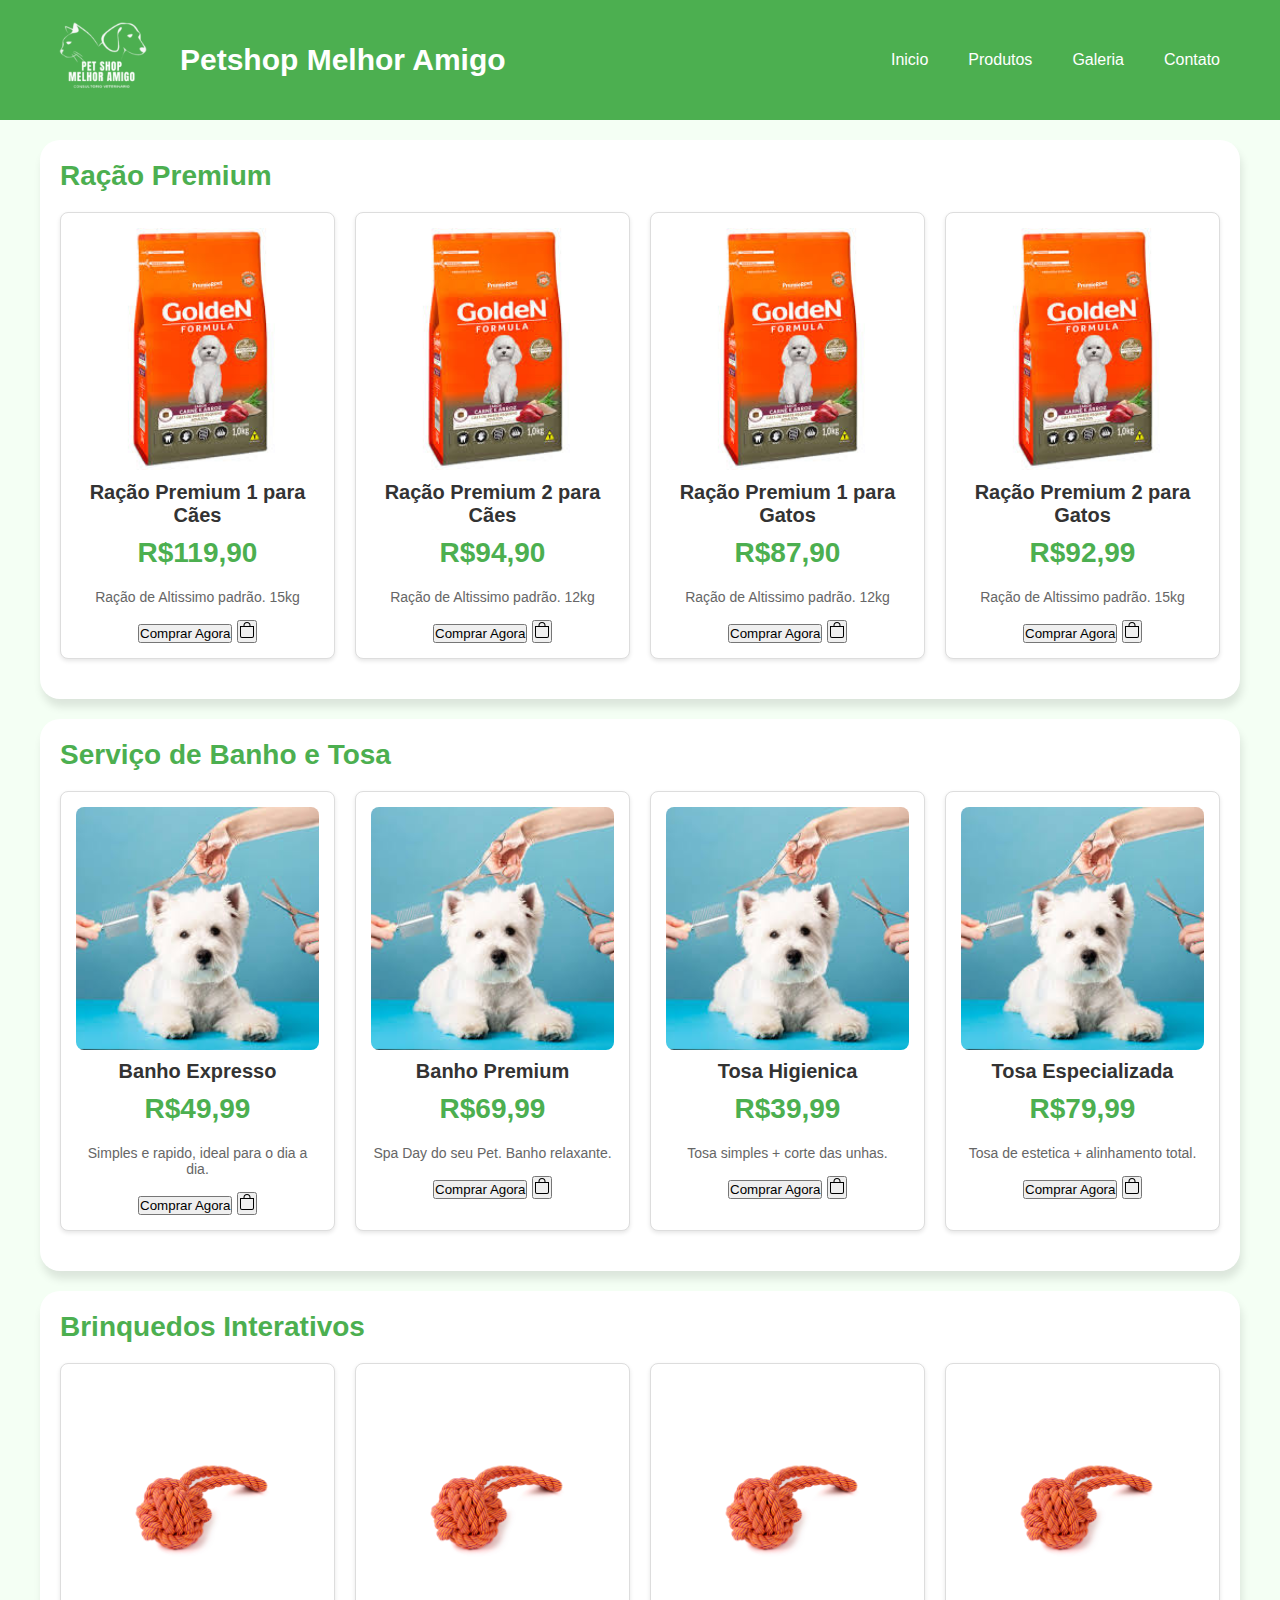
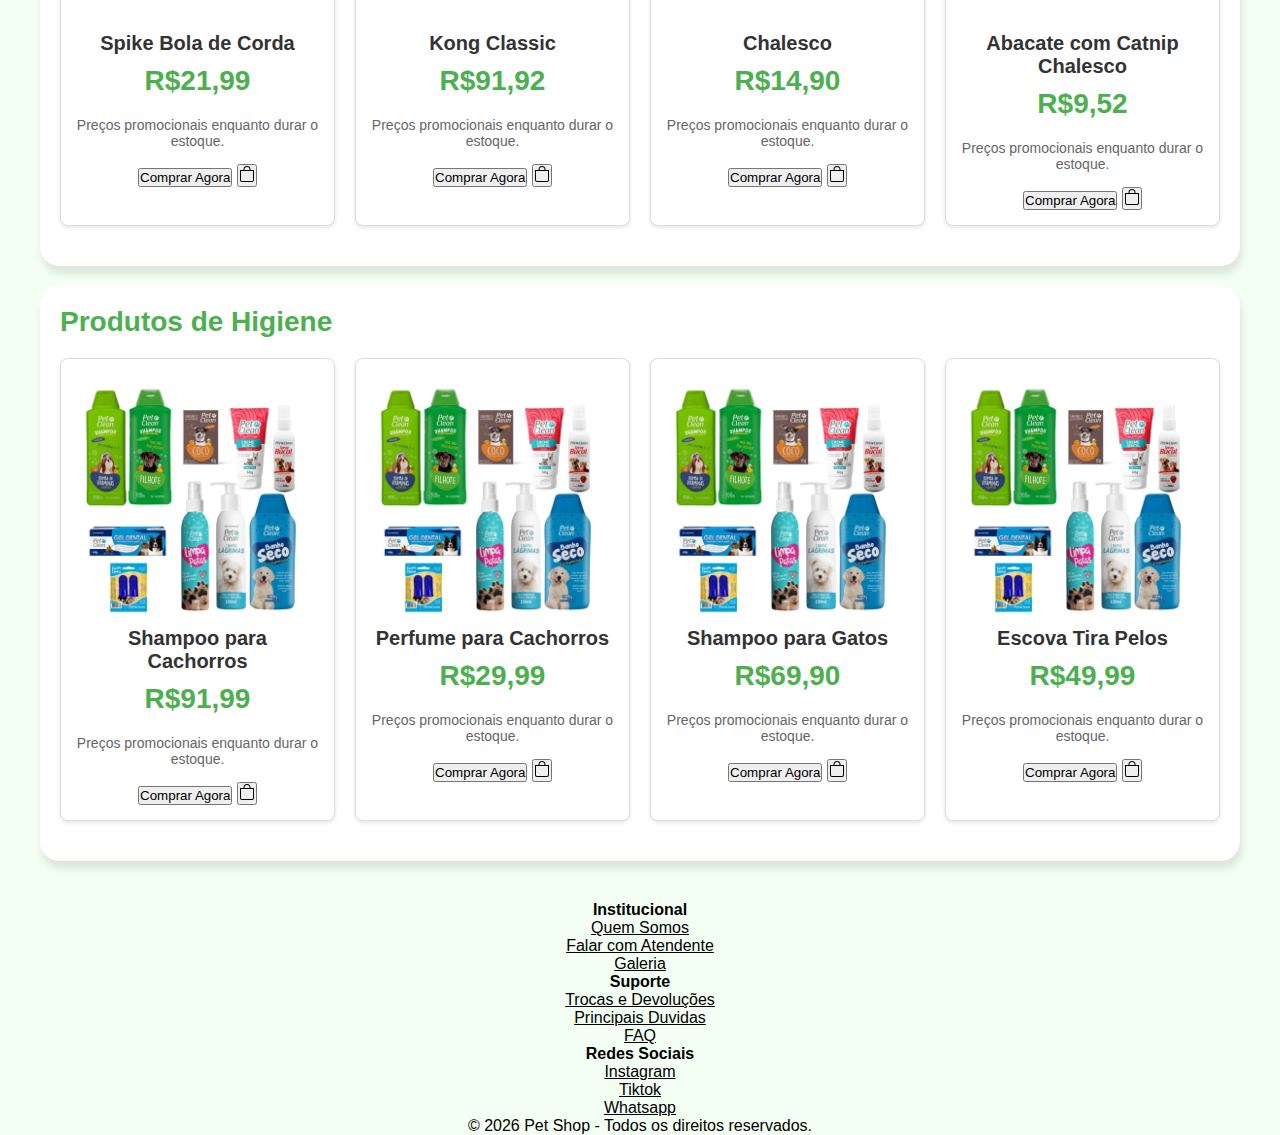
<file: produtos.html>
<!DOCTYPE html>
<html lang="pt-BR">

<head>
    <meta charset="UTF-8">
    <meta name="viewport" content="width=device-width, initial-scale=1.0">
    <title>Melhor Amigo - Produtos</title>
    <link href="image/logopreta.png" rel="icon">
    <link rel="stylesheet" href="styles.css">
    <link rel="stylesheet" href="./estilos/produtos.css">
</head>

<body>
    <header>
        <div class="logo">
            <img src="image/logo.png" alt="Logo do Melhor Amigo">
            <h1>Petshop Melhor Amigo</h1>
        </div>
        <nav>
            <ul class="menu">
                <li><a class="itens" href="#">Inicio</a></li>
                <li><a class="itens" href="#">Produtos</a></li>
                <li><a class="itens" href="#">Galeria</a></li>
                <li><a class="itens" href="#">Contato</a></li>
            </ul>
        </nav>
    </header>
    
    <main>
        <section class="produtos">
            <h2>Ração Premium</h2>

            <div class="container-produtos">
                <div class="produto">
                    <img src="./image/ração-cachorro.jpeg" alt="Ração para Cachorro">
                    <h3>Ração Premium 1 para Cães</h3>
                    <h2>R$119,90</h2>
                    <p>Ração de Altissimo padrão. 15kg</p>
                    <div class="botoes">
                        <button class="btn-comprar">Comprar Agora</button>
                        <button id="carrinho">
                            <svg xmlns="http://www.w3.org/2000/svg" width="16" height="16" fill="currentColor"
                                class="bi bi-bag" viewBox="0 0 16 16">
                                <path
                                    d="M8 1a2.5 2.5 0 0 1 2.5 2.5V4h-5v-.5A2.5 2.5 0 0 1 8 1m3.5 3v-.5a3.5 3.5 0 1 0-7 0V4H1v10a2 2 0 0 0 2 2h10a2 2 0 0 0 2-2V4zM2 5h12v9a1 1 0 0 1-1 1H3a1 1 0 0 1-1-1z" />
                            </svg>
                        </button>
                    </div>
                </div>

                <div class="produto">
                    <img src="./image/ração-cachorro.jpeg" alt="Ração para Cachorro">
                    <h3>Ração Premium 2 para Cães</h3>
                    <h2>R$94,90</h2>
                    <p>Ração de Altissimo padrão. 12kg</p>
                    <div class="botoes">
                        <button class="btn-comprar">Comprar Agora</button>
                        <button id="carrinho">
                            <svg xmlns="http://www.w3.org/2000/svg" width="16" height="16" fill="currentColor"
                                class="bi bi-bag" viewBox="0 0 16 16">
                                <path
                                    d="M8 1a2.5 2.5 0 0 1 2.5 2.5V4h-5v-.5A2.5 2.5 0 0 1 8 1m3.5 3v-.5a3.5 3.5 0 1 0-7 0V4H1v10a2 2 0 0 0 2 2h10a2 2 0 0 0 2-2V4zM2 5h12v9a1 1 0 0 1-1 1H3a1 1 0 0 1-1-1z" />
                            </svg>
                        </button>
                    </div>
                </div>

                <div class="produto">
                    <img src="./image/ração-cachorro.jpeg" alt="Ração para Cachorro">
                    <h3>Ração Premium 1 para Gatos</h3>
                    <h2>R$87,90</h2>
                    <p>Ração de Altissimo padrão. 12kg</p>
                    <div class="botoes">
                        <button class="btn-comprar">Comprar Agora</button>
                        <button id="carrinho">
                            <svg xmlns="http://www.w3.org/2000/svg" width="16" height="16" fill="currentColor"
                                class="bi bi-bag" viewBox="0 0 16 16">
                                <path
                                    d="M8 1a2.5 2.5 0 0 1 2.5 2.5V4h-5v-.5A2.5 2.5 0 0 1 8 1m3.5 3v-.5a3.5 3.5 0 1 0-7 0V4H1v10a2 2 0 0 0 2 2h10a2 2 0 0 0 2-2V4zM2 5h12v9a1 1 0 0 1-1 1H3a1 1 0 0 1-1-1z" />
                            </svg>
                        </button>
                    </div>
                </div>

                <div class="produto">
                    <img src="./image/ração-cachorro.jpeg" alt="Ração para Cachorro">
                    <h3>Ração Premium 2 para Gatos</h3>
                    <h2>R$92,99</h2>
                    <p>Ração de Altissimo padrão. 15kg</p>
                    <div class="botoes">
                        <button class="btn-comprar">Comprar Agora</button>
                        <button id="carrinho">
                            <svg xmlns="http://www.w3.org/2000/svg" width="16" height="16" fill="currentColor"
                                class="bi bi-bag" viewBox="0 0 16 16">
                                <path
                                    d="M8 1a2.5 2.5 0 0 1 2.5 2.5V4h-5v-.5A2.5 2.5 0 0 1 8 1m3.5 3v-.5a3.5 3.5 0 1 0-7 0V4H1v10a2 2 0 0 0 2 2h10a2 2 0 0 0 2-2V4zM2 5h12v9a1 1 0 0 1-1 1H3a1 1 0 0 1-1-1z" />
                            </svg>
                        </button>
                    </div>
                </div>
            </div>

        </section>

        <section class="produtos">
            <h2>Serviço de Banho e Tosa</h2>

            <div class="container-produtos">
                <div class="produto">
                    <img src="./image/tosa.jpeg" alt="Banho Expresso">
                    <h3>Banho Expresso</h3>
                    <h2>R$49,99</h2>
                    <p>Simples e rapido, ideal para o dia a dia.</p>
                    <div class="botoes">
                        <button class="btn-comprar">Comprar Agora</button>
                        <button id="carrinho">
                            <svg xmlns="http://www.w3.org/2000/svg" width="16" height="16" fill="currentColor"
                                class="bi bi-bag" viewBox="0 0 16 16">
                                <path
                                    d="M8 1a2.5 2.5 0 0 1 2.5 2.5V4h-5v-.5A2.5 2.5 0 0 1 8 1m3.5 3v-.5a3.5 3.5 0 1 0-7 0V4H1v10a2 2 0 0 0 2 2h10a2 2 0 0 0 2-2V4zM2 5h12v9a1 1 0 0 1-1 1H3a1 1 0 0 1-1-1z" />
                            </svg>
                        </button>
                    </div>
                </div>

                <div class="produto">
                    <img src="./image/tosa.jpeg" alt="Banho Premium">
                    <h3>Banho Premium</h3>
                    <h2>R$69,99</h2>
                    <p>Spa Day do seu Pet. Banho relaxante.</p>
                    <div class="botoes">
                        <button class="btn-comprar">Comprar Agora</button>
                        <button id="carrinho">
                            <svg xmlns="http://www.w3.org/2000/svg" width="16" height="16" fill="currentColor"
                                class="bi bi-bag" viewBox="0 0 16 16">
                                <path
                                    d="M8 1a2.5 2.5 0 0 1 2.5 2.5V4h-5v-.5A2.5 2.5 0 0 1 8 1m3.5 3v-.5a3.5 3.5 0 1 0-7 0V4H1v10a2 2 0 0 0 2 2h10a2 2 0 0 0 2-2V4zM2 5h12v9a1 1 0 0 1-1 1H3a1 1 0 0 1-1-1z" />
                            </svg>
                        </button>
                    </div>
                </div>

                <div class="produto">
                    <img src="./image/tosa.jpeg" alt="Tosa Higienica">
                    <h3>Tosa Higienica</h3>
                    <h2>R$39,99</h2>
                    <p>Tosa simples + corte das unhas.</p>
                    <div class="botoes">
                        <button class="btn-comprar">Comprar Agora</button>
                        <button id="carrinho">
                            <svg xmlns="http://www.w3.org/2000/svg" width="16" height="16" fill="currentColor"
                                class="bi bi-bag" viewBox="0 0 16 16">
                                <path
                                    d="M8 1a2.5 2.5 0 0 1 2.5 2.5V4h-5v-.5A2.5 2.5 0 0 1 8 1m3.5 3v-.5a3.5 3.5 0 1 0-7 0V4H1v10a2 2 0 0 0 2 2h10a2 2 0 0 0 2-2V4zM2 5h12v9a1 1 0 0 1-1 1H3a1 1 0 0 1-1-1z" />
                            </svg>
                        </button>
                    </div>
                </div>

                <div class="produto">
                    <img src="./image/tosa.jpeg" alt="Tosa Especializada">
                    <h3>Tosa Especializada</h3>
                    <h2>R$79,99</h2>
                    <p>Tosa de estetica + alinhamento total.</p>
                    <div class="botoes">
                        <button class="btn-comprar">Comprar Agora</button>
                        <button id="carrinho">
                            <svg xmlns="http://www.w3.org/2000/svg" width="16" height="16" fill="currentColor"
                                class="bi bi-bag" viewBox="0 0 16 16">
                                <path
                                    d="M8 1a2.5 2.5 0 0 1 2.5 2.5V4h-5v-.5A2.5 2.5 0 0 1 8 1m3.5 3v-.5a3.5 3.5 0 1 0-7 0V4H1v10a2 2 0 0 0 2 2h10a2 2 0 0 0 2-2V4zM2 5h12v9a1 1 0 0 1-1 1H3a1 1 0 0 1-1-1z" />
                            </svg>
                        </button>
                    </div>
                </div>
            </div>
        </section>

        <section class="produtos">
            <h2>Brinquedos Interativos</h2>

            <div class="container-produtos">
                <div class="produto">
                    <img src="./image/spike-bola.jpg" alt="Brinquedo">
                    <h3>Spike Bola de Corda</h3>
                    <h2>R$21,99</h2>
                    <p>Preços promocionais enquanto durar o estoque.</p>
                    <div class="botoes">
                        <button class="btn-comprar">Comprar Agora</button>
                        <button id="carrinho">
                            <svg xmlns="http://www.w3.org/2000/svg" width="16" height="16" fill="currentColor"
                                class="bi bi-bag" viewBox="0 0 16 16">
                                <path
                                    d="M8 1a2.5 2.5 0 0 1 2.5 2.5V4h-5v-.5A2.5 2.5 0 0 1 8 1m3.5 3v-.5a3.5 3.5 0 1 0-7 0V4H1v10a2 2 0 0 0 2 2h10a2 2 0 0 0 2-2V4zM2 5h12v9a1 1 0 0 1-1 1H3a1 1 0 0 1-1-1z" />
                            </svg>
                        </button>
                    </div>
                </div>

                <div class="produto">
                    <img src="./image/spike-bola.jpg" alt="Brinquedo">
                    <h3>Kong Classic</h3>
                    <h2>R$91,92</h2>
                    <p>Preços promocionais enquanto durar o estoque.</p>
                    <div class="botoes">
                        <button class="btn-comprar">Comprar Agora</button>
                        <button id="carrinho">
                            <svg xmlns="http://www.w3.org/2000/svg" width="16" height="16" fill="currentColor"
                                class="bi bi-bag" viewBox="0 0 16 16">
                                <path
                                    d="M8 1a2.5 2.5 0 0 1 2.5 2.5V4h-5v-.5A2.5 2.5 0 0 1 8 1m3.5 3v-.5a3.5 3.5 0 1 0-7 0V4H1v10a2 2 0 0 0 2 2h10a2 2 0 0 0 2-2V4zM2 5h12v9a1 1 0 0 1-1 1H3a1 1 0 0 1-1-1z" />
                            </svg>
                        </button>
                    </div>
                </div>

                <div class="produto">
                    <img src="./image/spike-bola.jpg" alt="Brinquedo">
                    <h3>Chalesco</h3>
                    <h2>R$14,90</h2>
                    <p>Preços promocionais enquanto durar o estoque.</p>
                    <div class="botoes">
                        <button class="btn-comprar">Comprar Agora</button>
                        <button id="carrinho">
                            <svg xmlns="http://www.w3.org/2000/svg" width="16" height="16" fill="currentColor"
                                class="bi bi-bag" viewBox="0 0 16 16">
                                <path
                                    d="M8 1a2.5 2.5 0 0 1 2.5 2.5V4h-5v-.5A2.5 2.5 0 0 1 8 1m3.5 3v-.5a3.5 3.5 0 1 0-7 0V4H1v10a2 2 0 0 0 2 2h10a2 2 0 0 0 2-2V4zM2 5h12v9a1 1 0 0 1-1 1H3a1 1 0 0 1-1-1z" />
                            </svg>
                        </button>
                    </div>
                </div>

                <div class="produto">
                    <img src="./image/spike-bola.jpg" alt="Brinquedo">
                    <h3>Abacate com Catnip Chalesco</h3>
                    <h2>R$9,52</h2>
                    <p>Preços promocionais enquanto durar o estoque.</p>
                    <div class="botoes">
                        <button class="btn-comprar">Comprar Agora</button>
                        <button id="carrinho">
                            <svg xmlns="http://www.w3.org/2000/svg" width="16" height="16" fill="currentColor"
                                class="bi bi-bag" viewBox="0 0 16 16">
                                <path
                                    d="M8 1a2.5 2.5 0 0 1 2.5 2.5V4h-5v-.5A2.5 2.5 0 0 1 8 1m3.5 3v-.5a3.5 3.5 0 1 0-7 0V4H1v10a2 2 0 0 0 2 2h10a2 2 0 0 0 2-2V4zM2 5h12v9a1 1 0 0 1-1 1H3a1 1 0 0 1-1-1z" />
                            </svg>
                        </button>
                    </div>
                </div>
            </div>
        </section>

        <section class="produtos">
            <h2>Produtos de Higiene</h2>

            <div class="container-produtos">
                <div class="produto">
                    <img src="./image/higiene.webp" alt="Higiene">
                    <h3>Shampoo para Cachorros</h3>
                    <h2>R$91,99</h2>
                    <p>Preços promocionais enquanto durar o estoque.</p>
                    <div class="botoes">
                        <button class="btn-comprar">Comprar Agora</button>
                        <button id="carrinho">
                            <svg xmlns="http://www.w3.org/2000/svg" width="16" height="16" fill="currentColor"
                                class="bi bi-bag" viewBox="0 0 16 16">
                                <path
                                    d="M8 1a2.5 2.5 0 0 1 2.5 2.5V4h-5v-.5A2.5 2.5 0 0 1 8 1m3.5 3v-.5a3.5 3.5 0 1 0-7 0V4H1v10a2 2 0 0 0 2 2h10a2 2 0 0 0 2-2V4zM2 5h12v9a1 1 0 0 1-1 1H3a1 1 0 0 1-1-1z" />
                            </svg>
                        </button>
                    </div>
                </div>

                <div class="produto">
                    <img src="./image/higiene.webp" alt="Higiene">
                    <h3>Perfume para Cachorros</h3>
                    <h2>R$29,99</h2>
                    <p>Preços promocionais enquanto durar o estoque.</p>
                    <div class="botoes">
                        <button class="btn-comprar">Comprar Agora</button>
                        <button id="carrinho">
                            <svg xmlns="http://www.w3.org/2000/svg" width="16" height="16" fill="currentColor"
                                class="bi bi-bag" viewBox="0 0 16 16">
                                <path
                                    d="M8 1a2.5 2.5 0 0 1 2.5 2.5V4h-5v-.5A2.5 2.5 0 0 1 8 1m3.5 3v-.5a3.5 3.5 0 1 0-7 0V4H1v10a2 2 0 0 0 2 2h10a2 2 0 0 0 2-2V4zM2 5h12v9a1 1 0 0 1-1 1H3a1 1 0 0 1-1-1z" />
                            </svg>
                        </button>
                    </div>
                </div>

                <div class="produto">
                    <img src="./image/higiene.webp" alt="Higiene">
                    <h3>Shampoo para Gatos</h3>
                    <h2>R$69,90</h2>
                    <p>Preços promocionais enquanto durar o estoque.</p>
                    <div class="botoes">
                        <button class="btn-comprar">Comprar Agora</button>
                        <button id="carrinho">
                            <svg xmlns="http://www.w3.org/2000/svg" width="16" height="16" fill="currentColor"
                                class="bi bi-bag" viewBox="0 0 16 16">
                                <path
                                    d="M8 1a2.5 2.5 0 0 1 2.5 2.5V4h-5v-.5A2.5 2.5 0 0 1 8 1m3.5 3v-.5a3.5 3.5 0 1 0-7 0V4H1v10a2 2 0 0 0 2 2h10a2 2 0 0 0 2-2V4zM2 5h12v9a1 1 0 0 1-1 1H3a1 1 0 0 1-1-1z" />
                            </svg>
                        </button>
                    </div>
                </div>

                <div class="produto">
                    <img src="./image/higiene.webp" alt="Higiene">
                    <h3>Escova Tira Pelos</h3>
                    <h2>R$49,99</h2>
                    <p>Preços promocionais enquanto durar o estoque.</p>
                    <div class="botoes">
                        <button class="btn-comprar">Comprar Agora</button>
                        <button id="carrinho">
                            <svg xmlns="http://www.w3.org/2000/svg" width="16" height="16" fill="currentColor"
                                class="bi bi-bag" viewBox="0 0 16 16">
                                <path
                                    d="M8 1a2.5 2.5 0 0 1 2.5 2.5V4h-5v-.5A2.5 2.5 0 0 1 8 1m3.5 3v-.5a3.5 3.5 0 1 0-7 0V4H1v10a2 2 0 0 0 2 2h10a2 2 0 0 0 2-2V4zM2 5h12v9a1 1 0 0 1-1 1H3a1 1 0 0 1-1-1z" />
                            </svg>
                        </button>
                    </div>
                </div>
            </div>

        </section>
    </main>

    <footer>
        <div class="colunas-footer">
            <div class="column">
                <h4>Institucional</h4>
                <ul>
                    <li><a href="#" onclick="alert('Link do footer indisponível no momento.');">Quem Somos</a></li>
                    <li><a href="#" onclick="alert('Link do footer indisponível no momento.');">Falar com Atendente</a>
                    </li>
                    <li><a href="#" onclick="alert('Link do footer indisponível no momento.');">Galeria</a></li>
                </ul>
            </div>

            <div class="column">
                <h4>Suporte</h4>
                <ul>
                    <li><a href="#" onclick="alert('Link do footer indisponível no momento.');">Trocas e Devoluções</a>
                    </li>
                    <li><a href="#" onclick="alert('Link do footer indisponível no momento.');">Principais Duvidas</a>
                    </li>
                    <li><a href="#" onclick="alert('Link do footer indisponível no momento.');">FAQ</a></li>
                </ul>
            </div>

            <div class="column">
                <h4>Redes Sociais</h4>
                <ul>
                    <li><a href="#" onclick="alert('Link do footer indisponível no momento.');">Instagram</a></li>
                    <li><a href="#" onclick="alert('Link do footer indisponível no momento.');">Tiktok</a></li>
                    <li><a href="#" onclick="alert('Link do footer indisponível no momento.');">Whatsapp</a></li>
                </ul>
            </div>
        </div>

        <div class="footer-bottom">
            <p>&copy; 2026 Pet Shop - Todos os direitos reservados.</p>
        </div>
    </footer>

    <script src="script.js"></script>
</body>

</html>
</file>
<file: styles.css>
* {
    box-sizing: border-box;
    padding: 0;
    margin: 0;
    font-family: Arial, sans-serif;
    color: black;
}

body {
    background-color: #f4fff4;
}

header {
    display: flex;
    justify-content: space-between;
    align-items: center;
    padding: 10px 20px;
    background-color: #4CAF50;
}

.logo {
    display: flex;
    flex-direction: row;
    align-items: center;
}

.logo img {
    width: 100px;
    margin-left: 30px;
    margin-right: 30px;
}

.logo h1 {
    margin: 0;
    font-size: 30px;
    align-items: center;
    color: white;
}

nav {
    flex: 1;
    text-align: right;
}

.menu {
    list-style-type: none;
    display: inline-flex;
    margin-right: 20px;
}

.menu .itens {
    font-size: 16px;
    color: white;
    text-decoration: none;
    transition: padding, background-color 0.3s ease;
    padding: 8px 20px;
    border-radius: 20px;
}

.itens:hover {
    background-color: #028a08;
}

main {
    display: flex;
    flex-direction: column;
}

.container-principal {
    text-align: center;
    padding: 150px;
}

.container-principal h1 {
    font-size: 40px;
    margin-bottom: 5px;
}

.container-principal h1 span {
    color: #4CAF50;
}

.container-principal p {
    font-size: 16px;
    margin: 10px 0px 20px;
}

.container-principal button {
    background-color: #4CAF50;
    color: white;
    border: none;
    cursor: pointer;
    border-radius: 20px;
    padding: 10px 40px;
    font-size: 18px;
}

.container-principal button:hover {
    background-color: #45a049;
}
.button:hover {
    opacity: 1;
}

.button:active {
    top: 4px;
    box-shadow: #4CAF50 0px 3px 2px, #000 0px 3px 5px;
    position: relative;
}

.service-titulo {
    font-size: 30px;
    text-align: left;
    margin: 40px 0 10px;
    margin-left: 28px;
}

.services {
    padding: 30px;
    background-color: #f9f9f9;
    display: flex;
    flex-wrap: wrap;
    justify-content: space-between;
    gap: 10px;
}

.service {
    background-color: #4CAF50;
    border: 1px solid #46a049;
    border-radius: 10px;
    padding: 20px;
    width: calc(33.333% - 30px);
    box-shadow: 0 4px 8px rgba(0, 0, 0, 0.1);
    box-sizing: border-box;
}

.service a {
    text-decoration: none;
}

.service a:houver {
    text-decoration: none;
}

.service img {
    width: 100%;
    height: auto;
    border-radius: 10px;
    margin-top: 15px;
}

.service h3 {
    font-size: 24px;
    margin-bottom: 10px;
    color: #ffffff;
}

.service p {
    font-size: 16px;
    color: #ffffff;
}

.promotions {
    font-size: 28px;
    text-align: left;
    margin-left: 30px;
}

.promotions p {
    font-size: 16px;
    margin-bottom: 20px;
    margin-top: 5px;
}

.button2 {
    background-color: #4CAF50;
    color: white;
    display: inline-block;
    padding: 0.75em 1.5em;
    font-weight: bold;
    text-transform: uppercase;
    transition: background-color 0.2s, opacity 0.2s, transform 0.2s;
    border-radius: 5px;
    opacity: 0.9;
    letter-spacing: 1px;
    box-shadow: #3f9142 0px 7px 2px, #000 0px 8px 5px;
    text-decoration: none;
    text-align: center;
    font-size: 18px;
}

.button2:hover {
    opacity: 1;
    background-color: #45a049;
}

.button2:active {
    transform: translateY(2px);
    box-shadow: 0 2px 4px rgba(0, 0, 0, 0.2);
}

footer {
    color: rgb(94, 94, 94);
    text-align: center;
    margin-top: 40px;
}

/*Estilização da pagina produtos*/
.product-category {
    margin: 40px 0;
    padding: 20px;
    background-color: #f9f9f9;
    border-radius: 8px;
    box-shadow: 0 4px 8px rgba(0, 0, 0, 0.1);
}

.product-category h2 {
    font-size: 28px;
    color: #4CAF50;
    margin-bottom: 20px;
}

.product {
    display: flex;
    flex-direction: column;
    align-items: center;
    background-color: #fff;
    border: 1px solid #ddd;
    border-radius: 8px;
    padding: 15px;
    margin-bottom: 20px;
    text-align: center;
    box-shadow: 0 2px 4px rgba(0, 0, 0, 0.1);
    transition: box-shadow 0.3s;
}

.product:hover {
    box-shadow: 0 4px 8px rgba(0, 0, 0, 0.2);
}

.product img {
    max-width: 100%;
    height: auto;
    border-radius: 8px;
    margin-bottom: 10px;
}

.product h3 {
    font-size: 20px;
    color: #333;
    margin-bottom: 10px;
}

.product p {
    font-size: 14px;
    color: #666;
    margin-bottom: 15px;
}

.product img {
    width: 500px;
}

.button3 {
    background-color: #4CAF50;
    color: white;
    display: inline-block;
    padding: 10px 10px;
    font-weight: bold;
    text-transform: uppercase;
    transition: background-color 0.2s, opacity 0.2s, transform 0.2s;
    border-radius: 5px;
    opacity: 0.9;
    letter-spacing: 1px;
    text-decoration: none;
    text-align: center;
    font-size: 14px;
}

.button3:hover {
    opacity: 1;
    background-color: #45a049;
}

.button3:active {
    transform: translateY(2px);
    box-shadow: 0 2px 4px rgba(0, 0, 0, 0.2);
}

/*Estilização da pagina galeria*/
.gallery {
    text-align: center;
}


.gallery h2 {
    font-size: 30px;
    margin-bottom: 20px;
    text-align: left;
    margin-left: 28px;
}

.gallery-item {
    display: inline-block;
    margin: 10px;
    vertical-align: top;
}

.gallery-item img {
    width: 500px;
    height: auto;
    border-radius: 10px;
    box-shadow: 0 4px 8px rgba(0, 0, 0, 0.1);
}

.text-gallery {
    margin-top: 20px;
    max-width: 800px;
    margin-left: auto;
    margin-right: auto;
}

.text-gallery p {
    text-align: justify;
    color: #666;
    line-height: 1.6;
}

/*Estilização da pagina contato*/
.contact {
    max-width: 800px;
    margin: 0 auto;
    padding: 20px;
}

.contact h2 {
    text-align: center;
    margin-bottom: 30px;
}

.contact img {
    text-align: center;
    width: 300px;
    height: auto;
    display: block;
    margin-left: auto;
    margin-right: auto;
    margin-top: 0px;
    margin-bottom: 10px;
    max-width: 100%;
}

#contact-form {
    display: flex;
    flex-direction: column;
    align-items: center;
}

.input {
    border-radius: 10px;
    outline: 2px solid #4CAF50;
    border: 0;
    font-family: -apple-system, BlinkMacSystemFont, 'Segoe UI', Roboto, Oxygen, Ubuntu, Cantarell, 'Open Sans', 'Helvetica Neue', sans-serif;
    background-color: #e2e2e2;
    outline-offset: 3px;
    padding: 10px 1rem;
    transition: 0.25s;
    margin-bottom: 20px;
    width: 100%;
}

.input:focus {
    outline-offset: 5px;
    background-color: #fff;
}

.button4 {
    background-color: #4CAF50;
    color: white;
    display: block;
    width: 100%;
    padding: 10px 0;
    font-weight: bold;
    text-transform: uppercase;
    transition: background-color 0.2s, opacity 0.2s, transform 0.2s;
    box-shadow: #3f9142 0px 7px 2px, #000 0px 8px 5px;
    border-radius: 5px;
    opacity: 0.9;
    letter-spacing: 1px;
    text-decoration: none;
    text-align: center;
    font-size: 14px;
    margin-bottom: 50px;
}

.button4:hover {
    opacity: 1;
    background-color: #45a049;
}

.button4:active {
    transform: translateY(2px);
    box-shadow: 0 2px 4px rgba(0, 0, 0, 0.2);
}

.contact-container {
    max-width: 800px;
    margin: 20px auto;
    padding: 20px;
    text-align: center;
}

.contact-info {
    display: flex;
    align-items: center;
    justify-content: center;
    margin-bottom: 5px;
}

.contact-info img {
    width: 24px;
    height: auto;
    margin-right: 10px;
}

.contact-info p {
    margin: 0;
}
</file>
<file: estilos/produtos.css>
header {
    margin-bottom: 20px;
}

main {
    display: flex;
    flex-direction: column;
    gap: 20px;
}

.produtos {
    background-color: white;
    margin: 0 auto;
    max-width: 1200px;
    padding: 20px;
    border-radius: 20px;
    box-shadow: 2px 8px 8px  rgba(0, 0, 0, 0.1);
}

.produtos h2 {
    font-size: 28px;
    color: #4CAF50;
    margin-bottom: 20px;
}

.container-produtos {
    display: flex;
    flex-direction: row;
    justify-content: space-between;
    gap: 20px;
}

.produto {
    display: flex;
    flex-direction: column;
    align-items: center;
    background-color: #fff;
    border: 1px solid #ddd;
    border-radius: 8px;
    padding: 15px;
    margin-bottom: 20px;
    text-align: center;
    box-shadow: 0 2px 4px rgba(0, 0, 0, 0.1);
    transition: box-shadow 0.3s;
}

.produto:hover {
    box-shadow: 0 4px 8px rgba(0, 0, 0, 0.2);
}

.produto img {
    max-width: 100%;
    height: auto;
    border-radius: 8px;
    margin-bottom: 10px;
}

.produto h3 {
    font-size: 20px;
    color: #333;
    margin-bottom: 10px;
}

.produto p {
    font-size: 14px;
    color: #666;
    margin-bottom: 15px;
}

.produto img {
    width: 500px;
}
</file>
